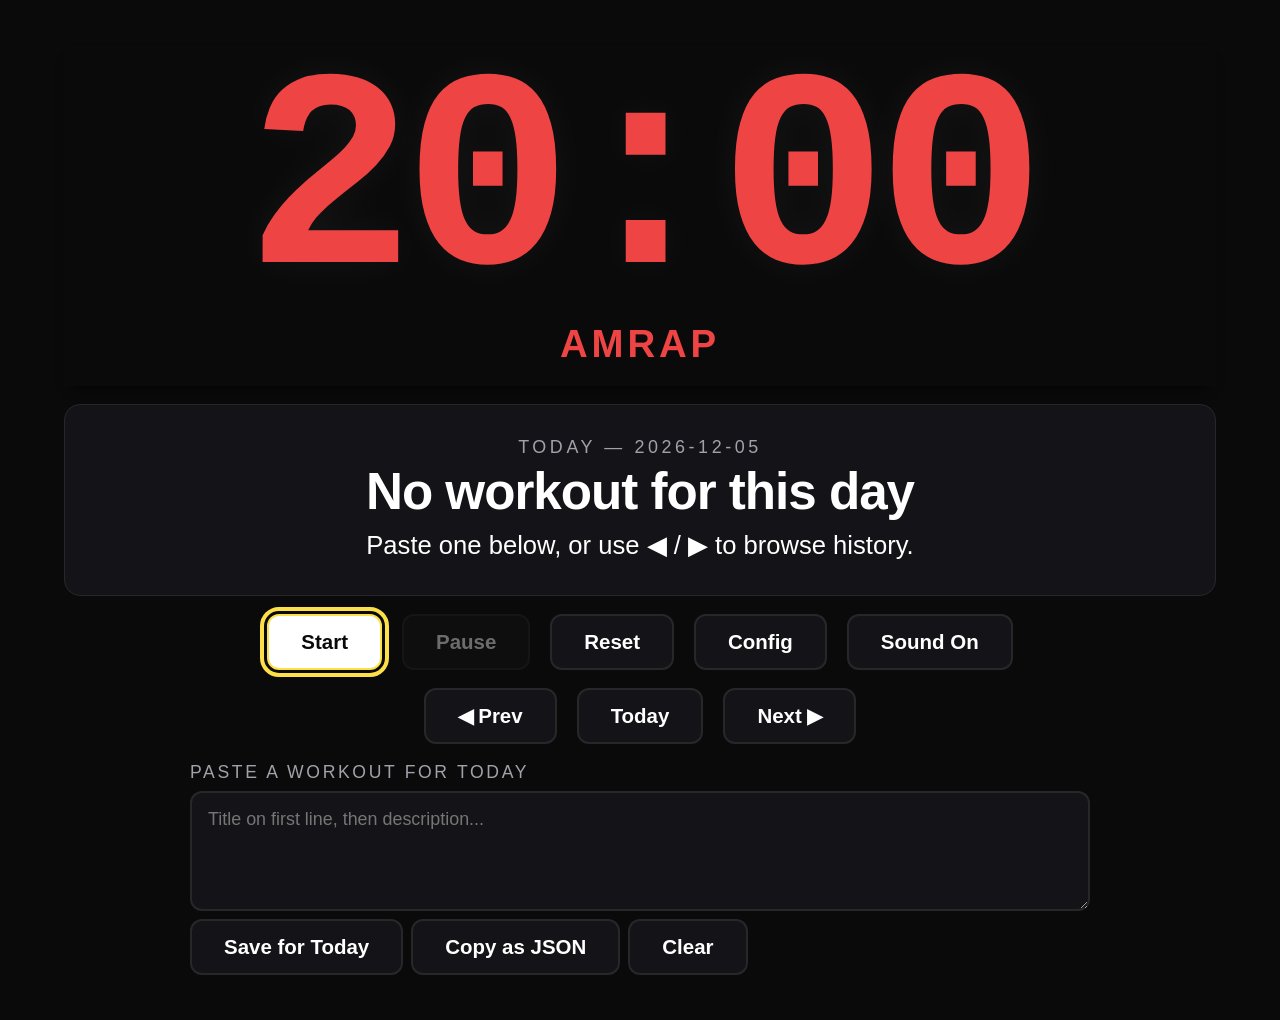
<file: index.html>
<!doctype html>
<html lang="en">
<head>
  <meta charset="utf-8">
  <meta name="viewport" content="width=device-width, initial-scale=1, viewport-fit=cover">
  <meta name="theme-color" content="#0a0a0a">
  <title>boxclock</title>
  <link rel="stylesheet" href="styles.css">
</head>
<body>
  <main id="app" class="app" data-kind="idle">
    <section class="timer-area" aria-live="polite">
      <div id="timer" class="timer" aria-label="Timer">20:00</div>
      <div class="status-line">
        <span id="segment-label" class="segment-label">Ready</span>
        <span id="round-info" class="round-info" hidden></span>
      </div>
    </section>

    <section class="workout-area">
      <div class="workout-date" id="workout-date"></div>
      <h1 id="workout-title" class="workout-title">No workout loaded</h1>
      <pre id="workout-body" class="workout-body"></pre>
    </section>

    <nav class="controls" aria-label="Timer controls">
      <button id="btn-start" class="btn btn-primary" type="button">Start</button>
      <button id="btn-pause" class="btn" type="button" disabled>Pause</button>
      <button id="btn-reset" class="btn" type="button">Reset</button>
      <button id="btn-config" class="btn" type="button">Config</button>
      <button id="btn-mute" class="btn" type="button" aria-pressed="false">Sound On</button>
    </nav>

    <nav class="day-nav" aria-label="Day navigation">
      <button id="btn-prev" class="btn" type="button" aria-label="Previous day">&#9664; Prev</button>
      <button id="btn-today" class="btn" type="button">Today</button>
      <button id="btn-next" class="btn" type="button" aria-label="Next day">Next &#9654;</button>
    </nav>

    <section class="paste-area">
      <label for="paste-box" class="paste-label">Paste a workout for today</label>
      <textarea id="paste-box" class="paste-box" rows="4" placeholder="Title on first line, then description..."></textarea>
      <div class="paste-actions">
        <button id="btn-paste-save" class="btn" type="button">Save for Today</button>
        <button id="btn-paste-copy" class="btn" type="button">Copy as JSON</button>
        <button id="btn-paste-clear" class="btn" type="button">Clear</button>
      </div>
    </section>
  </main>

  <dialog id="config-dialog" class="config-dialog" aria-labelledby="config-title">
    <form method="dialog" class="config-form" id="config-form">
      <h2 id="config-title">Timer Config</h2>

      <div class="preset-grid" role="tablist" aria-label="Timer presets">
        <button type="button" class="preset-btn" data-preset="amrap" data-index="1">1. AMRAP</button>
        <button type="button" class="preset-btn" data-preset="forTime" data-index="2">2. For Time</button>
        <button type="button" class="preset-btn" data-preset="emom" data-index="3">3. EMOM</button>
        <button type="button" class="preset-btn" data-preset="intervals" data-index="4">4. Intervals</button>
        <button type="button" class="preset-btn" data-preset="stopwatch" data-index="5">5. Stopwatch</button>
        <button type="button" class="preset-btn" data-preset="circuit" data-index="6">6. Circuit</button>
      </div>

      <div id="config-fields" class="config-fields"></div>

      <div class="config-actions">
        <button type="button" id="btn-config-save" class="btn btn-primary">Save</button>
        <button type="button" id="btn-config-cancel" class="btn">Cancel</button>
      </div>
    </form>
  </dialog>

  <script type="module" src="app.js"></script>
</body>
</html>
</file>
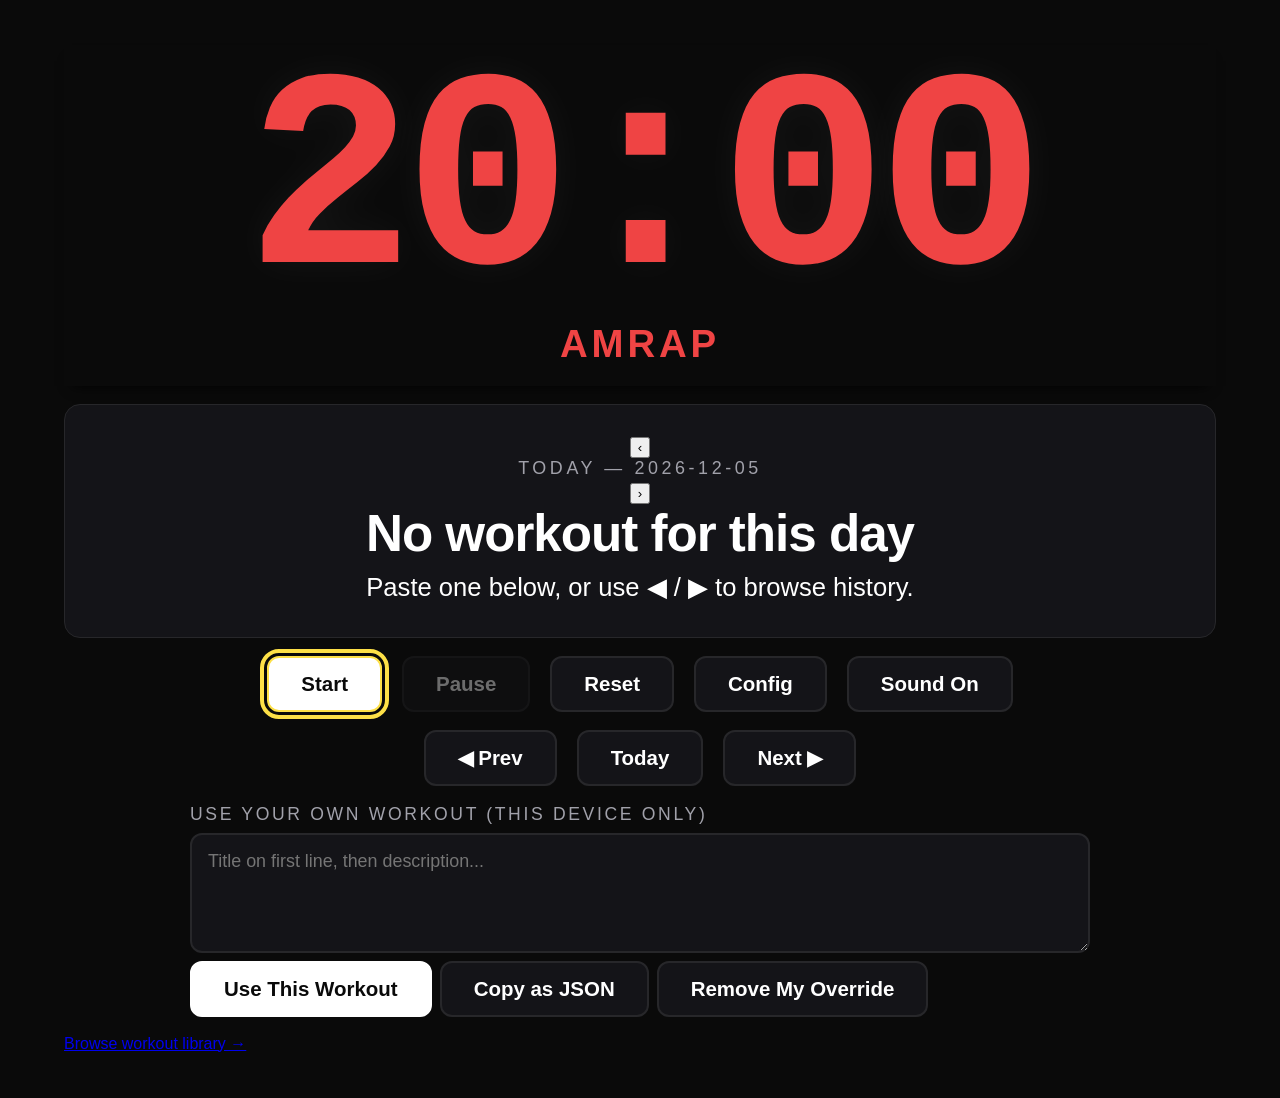
<file: public/index.html>
<!doctype html>
<html lang="en">
<head>
  <meta charset="utf-8">
  <meta name="viewport" content="width=device-width, initial-scale=1, viewport-fit=cover">
  <meta name="theme-color" content="#0a0a0a">
  <!-- Anchors asset URLs to the site root so the app loads correctly
       when served at /admin (Cloudflare Access-gated path) and not
       just at /. Without this, /admin/styles.css etc. would 404. -->
  <base href="/">
  <title>boxclock</title>
  <link rel="stylesheet" href="styles.css">
</head>
<body>
  <div id="admin-banner" class="admin-banner" hidden>Admin Mode &middot; Publish enabled</div>
  <main id="app" class="app" data-kind="idle">
    <section class="timer-area" aria-live="polite">
      <div id="timer" class="timer" aria-label="Timer">20:00</div>
      <div class="status-line">
        <span id="segment-label" class="segment-label">Ready</span>
        <span id="round-info" class="round-info" hidden></span>
      </div>
    </section>

    <section class="workout-area">
      <div class="date-row">
        <button id="btn-date-prev" class="date-arrow" type="button" aria-label="Previous day">&lsaquo;</button>
        <div class="workout-date" id="workout-date"></div>
        <button id="btn-date-next" class="date-arrow" type="button" aria-label="Next day">&rsaquo;</button>
      </div>
      <h1 id="workout-title" class="workout-title">No workout loaded</h1>
      <pre id="workout-body" class="workout-body"></pre>
    </section>

    <nav class="controls" aria-label="Timer controls">
      <button id="btn-start" class="btn btn-primary" type="button">Start</button>
      <button id="btn-pause" class="btn" type="button" disabled>Pause</button>
      <button id="btn-reset" class="btn" type="button">Reset</button>
      <button id="btn-config" class="btn" type="button">Config</button>
      <button id="btn-mute" class="btn btn-icon" type="button" aria-pressed="false" aria-label="Toggle sound">
        <svg class="icon icon-sound-on" viewBox="0 0 24 24" width="28" height="28" fill="none" stroke="currentColor" stroke-width="2" stroke-linecap="round" stroke-linejoin="round" aria-hidden="true">
          <polygon points="11 5 6 9 2 9 2 15 6 15 11 19 11 5"/>
          <path d="M19.07 4.93a10 10 0 0 1 0 14.14"/>
          <path d="M15.54 8.46a5 5 0 0 1 0 7.07"/>
        </svg>
        <svg class="icon icon-sound-off" viewBox="0 0 24 24" width="28" height="28" fill="none" stroke="currentColor" stroke-width="2" stroke-linecap="round" stroke-linejoin="round" aria-hidden="true">
          <polygon points="11 5 6 9 2 9 2 15 6 15 11 19 11 5"/>
          <line x1="23" y1="9" x2="17" y2="15"/>
          <line x1="17" y1="9" x2="23" y2="15"/>
        </svg>
      </button>
    </nav>

    <nav class="day-nav" aria-label="Day navigation">
      <button id="btn-prev" class="btn" type="button" aria-label="Previous day">&#9664; Prev</button>
      <button id="btn-today" class="btn" type="button">Today</button>
      <button id="btn-next" class="btn" type="button" aria-label="Next day">Next &#9654;</button>
    </nav>

    <section class="paste-area">
      <label for="paste-box" class="paste-label">Use your own workout (this device only)</label>
      <textarea id="paste-box" class="paste-box" rows="4" placeholder="Title on first line, then description..."></textarea>
      <div class="paste-actions">
        <button id="btn-paste-save" class="btn btn-primary" type="button">Use This Workout</button>
        <button id="btn-paste-copy" class="btn" type="button">Copy as JSON</button>
        <button id="btn-paste-clear" class="btn" type="button">Remove My Override</button>
      </div>
    </section>

    <section class="admin-area" id="admin-area" hidden>
      <label for="admin-box" class="paste-label">Admin — publish for everyone</label>
      <textarea id="admin-box" class="paste-box" rows="4" placeholder="Title on first line, then description..."></textarea>
      <div class="paste-actions">
        <button id="btn-admin-publish" class="btn btn-primary" type="button">Publish</button>
        <button id="btn-admin-delete" class="btn" type="button">Unpublish</button>
        <span id="admin-status" class="admin-status" aria-live="polite"></span>
      </div>
    </section>

    <section class="library-area" id="library-area" hidden>
      <a href="/" class="library-back">&larr; Back to timer</a>
      <h1 class="library-title">Workout Library</h1>
      <p class="library-sub" id="library-sub">Recent published workouts</p>
      <div id="library-list" class="library-list" aria-live="polite"></div>
      <p id="library-empty" class="library-empty" hidden>No published workouts yet.</p>
    </section>

    <footer class="page-footer">
      <a href="/wod" class="footer-link">Browse workout library &rarr;</a>
    </footer>
  </main>

  <dialog id="config-dialog" class="config-dialog" aria-labelledby="config-title">
    <form method="dialog" class="config-form" id="config-form">
      <h2 id="config-title">Timer Config</h2>

      <div class="preset-grid" role="tablist" aria-label="Timer presets">
        <button type="button" class="preset-btn" data-preset="amrap" data-index="1">1. AMRAP</button>
        <button type="button" class="preset-btn" data-preset="forTime" data-index="2">2. For Time</button>
        <button type="button" class="preset-btn" data-preset="emom" data-index="3">3. EMOM</button>
        <button type="button" class="preset-btn" data-preset="intervals" data-index="4">4. Intervals</button>
        <button type="button" class="preset-btn" data-preset="stopwatch" data-index="5">5. Stopwatch</button>
        <button type="button" class="preset-btn" data-preset="circuit" data-index="6">6. Circuit</button>
      </div>

      <div id="config-fields" class="config-fields"></div>

      <div class="config-actions">
        <button type="button" id="btn-config-save" class="btn btn-primary">Save</button>
        <button type="button" id="btn-config-cancel" class="btn">Cancel</button>
      </div>
    </form>
  </dialog>

  <script type="module" src="app.js"></script>
</body>
</html>
</file>
<file: styles.css>
:root {
  --bg: #0a0a0a;
  --fg: #ffffff;
  --muted: #a1a1aa;
  --panel: #141418;
  --border: #27272a;
  --accent: #ffffff;
  --accent-work: #ef4444;
  --accent-rest: #22c55e;
  --accent-station: #3b82f6;
  --focus: #fde047;
  --safe: 5vh 5vw;
}

* { box-sizing: border-box; }

html, body {
  margin: 0;
  padding: 0;
  background: var(--bg);
  color: var(--fg);
  font-family: -apple-system, BlinkMacSystemFont, "Segoe UI", Roboto, sans-serif;
  min-height: 100vh;
}

/* overflow-x: clip avoids making the body a scroll container, which
   would break position: sticky on the timer. Clip is visually the same
   as hidden here. */
html { overflow-x: clip; }

body {
  /* TV overscan safe area */
  padding: var(--safe);
}

.app {
  display: grid;
  grid-template-rows: auto auto auto auto auto;
  gap: clamp(1rem, 2vh, 2rem);
  max-width: 1600px;
  margin: 0 auto;
  transition: --accent 400ms ease;
}

/* --- Timer --- */

.timer-area {
  text-align: center;
  padding: 1rem 0 1.25rem;
  position: sticky;
  top: 0;
  z-index: 10;
  background: var(--bg);
  /* Soft fade into the content below so scrolling text doesn't butt up hard */
  box-shadow: 0 8px 12px -8px rgba(0, 0, 0, 0.9);
}

.timer {
  font-family: ui-monospace, "SF Mono", Menlo, Consolas, monospace;
  font-size: clamp(8rem, 22vw, 20rem);
  font-weight: 700;
  line-height: 0.9;
  letter-spacing: -0.04em;
  font-variant-numeric: tabular-nums;
  color: var(--accent);
  transition: color 250ms ease;
  text-shadow: 0 0 40px rgba(255,255,255,0.05);
}

.status-line {
  margin-top: 0.5rem;
  display: flex;
  justify-content: center;
  gap: clamp(1rem, 3vw, 3rem);
  align-items: baseline;
  flex-wrap: wrap;
}

.segment-label {
  font-size: clamp(1.5rem, 3vw, 3rem);
  font-weight: 800;
  text-transform: uppercase;
  letter-spacing: 0.1em;
  color: var(--accent);
  transition: color 250ms ease;
}

.round-info {
  font-size: clamp(1rem, 2vw, 2rem);
  font-weight: 500;
  color: var(--muted);
  font-variant-numeric: tabular-nums;
}

/* Segment-kind accents */
.app[data-kind="work"]    { --accent: var(--accent-work); }
.app[data-kind="rest"]    { --accent: var(--accent-rest); }
.app[data-kind="station"] { --accent: var(--accent-station); }
.app[data-kind="done"]    { --accent: var(--accent-rest); }
.app[data-kind="pre"]     { --accent: var(--focus); }

/* Pulsing in last 3 seconds of a segment */
.app[data-warn="true"] .timer { animation: pulse 1s ease-in-out infinite; }
@keyframes pulse {
  0%, 100% { transform: scale(1); }
  50% { transform: scale(1.03); }
}

/* --- Workout card --- */

.workout-area {
  background: var(--panel);
  border: 1px solid var(--border);
  border-radius: 1rem;
  padding: clamp(1rem, 3vw, 2rem);
  text-align: center;
}

.workout-date {
  font-size: clamp(0.9rem, 1.4vw, 1.25rem);
  color: var(--muted);
  text-transform: uppercase;
  letter-spacing: 0.2em;
  margin-bottom: 0.25rem;
}

.workout-title {
  font-size: clamp(2rem, 4vw, 4rem);
  margin: 0 0 0.5rem 0;
  font-weight: 800;
  letter-spacing: -0.02em;
}

.workout-body {
  font-size: clamp(1.25rem, 2vw, 2.5rem);
  white-space: pre-wrap;
  margin: 0;
  font-family: inherit;
  line-height: 1.3;
  color: var(--fg);
}

/* --- Buttons --- */

.controls, .day-nav {
  display: flex;
  flex-wrap: wrap;
  gap: clamp(0.5rem, 1vw, 1rem);
  justify-content: center;
}

.btn {
  appearance: none;
  background: var(--panel);
  color: var(--fg);
  border: 2px solid var(--border);
  border-radius: 0.75rem;
  padding: clamp(0.75rem, 1.5vh, 1.25rem) clamp(1rem, 2.5vw, 2rem);
  font-size: clamp(1rem, 1.6vw, 1.5rem);
  font-weight: 600;
  cursor: pointer;
  min-width: 7rem;
  min-height: 3.5rem;
  transition: transform 100ms ease, border-color 150ms ease, background 150ms ease;
  font-family: inherit;
}

.btn:hover:not(:disabled) { border-color: var(--muted); }
.btn:active:not(:disabled) { transform: scale(0.97); }

.btn:focus-visible {
  outline: 4px solid var(--focus);
  outline-offset: 3px;
  border-color: var(--focus);
}

.btn:disabled {
  opacity: 0.4;
  cursor: not-allowed;
}

.btn-primary {
  background: var(--fg);
  color: var(--bg);
  border-color: var(--fg);
}
.btn-primary:hover:not(:disabled) { border-color: var(--focus); }

/* --- Paste box --- */

.paste-area {
  display: grid;
  gap: 0.5rem;
  max-width: 900px;
  margin: 0 auto;
  width: 100%;
}

.paste-label {
  font-size: clamp(0.9rem, 1.4vw, 1.1rem);
  color: var(--muted);
  text-transform: uppercase;
  letter-spacing: 0.15em;
}

.paste-box {
  width: 100%;
  background: var(--panel);
  color: var(--fg);
  border: 2px solid var(--border);
  border-radius: 0.75rem;
  padding: 1rem;
  font-size: clamp(1rem, 1.4vw, 1.25rem);
  font-family: inherit;
  resize: vertical;
}

.paste-box:focus-visible {
  outline: 4px solid var(--focus);
  outline-offset: 2px;
  border-color: var(--focus);
}

.paste-actions {
  display: flex;
  gap: 0.5rem;
  flex-wrap: wrap;
}

/* --- Config dialog --- */

.config-dialog {
  background: var(--panel);
  color: var(--fg);
  border: 2px solid var(--border);
  border-radius: 1rem;
  padding: clamp(1rem, 3vw, 2rem);
  max-width: min(90vw, 700px);
  width: 100%;
  max-height: 90vh;
  overflow: auto;
}

.config-dialog::backdrop {
  background: rgba(0, 0, 0, 0.75);
  backdrop-filter: blur(4px);
}

.config-dialog h2 {
  margin: 0 0 1rem 0;
  font-size: clamp(1.5rem, 2.5vw, 2rem);
}

.preset-grid {
  display: grid;
  grid-template-columns: repeat(auto-fit, minmax(140px, 1fr));
  gap: 0.5rem;
  margin-bottom: 1.5rem;
}

.preset-btn {
  appearance: none;
  background: var(--bg);
  color: var(--fg);
  border: 2px solid var(--border);
  border-radius: 0.5rem;
  padding: 0.75rem;
  font-size: clamp(0.9rem, 1.4vw, 1.1rem);
  font-weight: 600;
  cursor: pointer;
  font-family: inherit;
}

.preset-btn:focus-visible {
  outline: 3px solid var(--focus);
  outline-offset: 2px;
}

.preset-btn[aria-selected="true"] {
  background: var(--fg);
  color: var(--bg);
  border-color: var(--fg);
}

.config-fields {
  display: grid;
  gap: 1rem;
  margin-bottom: 1.5rem;
}

.config-fields label {
  display: grid;
  gap: 0.25rem;
  font-size: clamp(0.95rem, 1.4vw, 1.1rem);
}

.config-fields .hint {
  color: var(--muted);
  font-size: 0.9em;
}

.config-fields input[type="number"],
.config-fields input[type="text"] {
  background: var(--bg);
  color: var(--fg);
  border: 2px solid var(--border);
  border-radius: 0.5rem;
  padding: 0.6rem 0.75rem;
  font-size: clamp(1rem, 1.4vw, 1.1rem);
  font-family: inherit;
}

.config-fields input:focus-visible {
  outline: 3px solid var(--focus);
  outline-offset: 2px;
  border-color: var(--focus);
}

.stations-list {
  display: grid;
  gap: 0.5rem;
}

.station-row {
  display: grid;
  grid-template-columns: 1fr 6rem auto;
  gap: 0.5rem;
  align-items: center;
}

.station-row input[type="text"] { min-width: 0; }

.station-actions {
  display: flex;
  gap: 0.5rem;
  justify-content: flex-end;
}

.btn-sm {
  min-width: auto;
  min-height: auto;
  padding: 0.5rem 0.75rem;
  font-size: 0.95rem;
}

.config-actions {
  display: flex;
  justify-content: flex-end;
  gap: 0.5rem;
}

/* --- Responsive --- */

@media (max-width: 640px) {
  :root { --safe: 2vh 3vw; }
  .timer { font-size: clamp(5rem, 28vw, 10rem); }
  .btn { min-width: 5.5rem; }
  .station-row { grid-template-columns: 1fr 5rem auto; }
}

@media (min-width: 1200px) {
  /* Likely a TV — keep generous spacing */
  .controls, .day-nav { gap: 1.25rem; }
}

/* Reduce motion */
@media (prefers-reduced-motion: reduce) {
  .app[data-warn="true"] .timer { animation: none; }
  * { transition: none !important; }
}
</file>
<file: public/styles.css>
:root {
  --bg: #0a0a0a;
  --fg: #ffffff;
  --muted: #a1a1aa;
  --panel: #141418;
  --border: #27272a;
  --accent: #ffffff;
  --accent-work: #ef4444;
  --accent-rest: #22c55e;
  --accent-station: #3b82f6;
  --focus: #fde047;
  --safe: 5vh 5vw;
}

* { box-sizing: border-box; }

html, body {
  margin: 0;
  padding: 0;
  background: var(--bg);
  color: var(--fg);
  font-family: -apple-system, BlinkMacSystemFont, "Segoe UI", Roboto, sans-serif;
  min-height: 100vh;
}

/* overflow-x: clip avoids making the body a scroll container, which
   would break position: sticky on the timer. Clip is visually the same
   as hidden here. */
html { overflow-x: clip; }

body {
  /* TV overscan safe area */
  padding: var(--safe);
}

.app {
  display: grid;
  grid-template-rows: auto auto auto auto auto;
  gap: clamp(0.5rem, 1.2vh, 1.25rem);
  max-width: 1600px;
  margin: 0 auto;
  transition: --accent 400ms ease;
}

/* --- Timer --- */

.timer-area {
  text-align: center;
  padding: 1rem 0 1.25rem;
  position: sticky;
  top: 0;
  z-index: 10;
  background: var(--bg);
  /* Soft fade into the content below so scrolling text doesn't butt up hard */
  box-shadow: 0 8px 12px -8px rgba(0, 0, 0, 0.9);
}

.timer {
  font-family: ui-monospace, "SF Mono", Menlo, Consolas, monospace;
  font-size: clamp(8rem, 22vw, 20rem);
  font-weight: 700;
  line-height: 0.9;
  letter-spacing: -0.04em;
  font-variant-numeric: tabular-nums;
  color: var(--accent);
  transition: color 250ms ease;
  text-shadow: 0 0 40px rgba(255,255,255,0.05);
}

.status-line {
  margin-top: 0.5rem;
  display: flex;
  justify-content: center;
  gap: clamp(1rem, 3vw, 3rem);
  align-items: baseline;
  flex-wrap: wrap;
}

.segment-label {
  font-size: clamp(1.5rem, 3vw, 3rem);
  font-weight: 800;
  text-transform: uppercase;
  letter-spacing: 0.1em;
  color: var(--accent);
  transition: color 250ms ease;
}

.round-info {
  font-size: clamp(1rem, 2vw, 2rem);
  font-weight: 500;
  color: var(--muted);
  font-variant-numeric: tabular-nums;
}

/* Segment-kind accents */
.app[data-kind="work"]    { --accent: var(--accent-work); }
.app[data-kind="rest"]    { --accent: var(--accent-rest); }
.app[data-kind="station"] { --accent: var(--accent-station); }
.app[data-kind="done"]    { --accent: var(--accent-rest); }
.app[data-kind="pre"]     { --accent: var(--focus); }

/* Pulsing in last 3 seconds of a segment */
.app[data-warn="true"] .timer { animation: pulse 1s ease-in-out infinite; }
@keyframes pulse {
  0%, 100% { transform: scale(1); }
  50% { transform: scale(1.03); }
}

/* --- Workout card --- */

.workout-area {
  background: var(--panel);
  border: 1px solid var(--border);
  border-radius: 1rem;
  padding: clamp(0.75rem, 2.5vw, 2rem);
  text-align: center;
}

/* Date row: ‹  TODAY — 2026-04-22  › */
.date-row {
  display: flex;
  align-items: center;
  justify-content: center;
  gap: 0.5rem;
  margin-bottom: 0.5rem;
}

.workout-date {
  font-size: clamp(0.95rem, 1.5vw, 1.35rem);
  color: var(--muted);
  text-transform: uppercase;
  letter-spacing: 0.2em;
  font-variant-numeric: tabular-nums;
  white-space: nowrap;
}

.date-arrow {
  appearance: none;
  background: transparent;
  border: none;
  color: var(--muted);
  font-size: clamp(1.5rem, 3vw, 2.25rem);
  line-height: 1;
  cursor: pointer;
  padding: 0.25rem 0.75rem;
  border-radius: 0.5rem;
  font-family: inherit;
  transition: color 120ms ease, background 120ms ease;
}
.date-arrow:hover { color: var(--fg); background: rgba(255, 255, 255, 0.05); }
.date-arrow:focus-visible {
  outline: 3px solid var(--focus);
  outline-offset: 2px;
  color: var(--fg);
}

.workout-title {
  font-size: clamp(2rem, 4vw, 4rem);
  margin: 0 0 0.5rem 0;
  font-weight: 800;
  letter-spacing: -0.02em;
}

.workout-body {
  font-size: clamp(1.25rem, 2vw, 2.5rem);
  white-space: pre-wrap;
  margin: 0;
  font-family: inherit;
  line-height: 1.3;
  color: var(--fg);
}

/* --- Buttons --- */

.controls, .day-nav {
  display: flex;
  flex-wrap: wrap;
  gap: clamp(0.5rem, 1vw, 1rem);
  justify-content: center;
}

.btn {
  appearance: none;
  background: var(--panel);
  color: var(--fg);
  border: 2px solid var(--border);
  border-radius: 0.75rem;
  padding: clamp(0.75rem, 1.5vh, 1.25rem) clamp(1rem, 2.5vw, 2rem);
  font-size: clamp(1rem, 1.6vw, 1.5rem);
  font-weight: 600;
  cursor: pointer;
  min-width: 7rem;
  min-height: 3.5rem;
  transition: transform 100ms ease, border-color 150ms ease, background 150ms ease;
  font-family: inherit;
}

.btn:hover:not(:disabled) { border-color: var(--muted); }
.btn:active:not(:disabled) { transform: scale(0.97); }

.btn:focus-visible {
  outline: 4px solid var(--focus);
  outline-offset: 3px;
  border-color: var(--focus);
}

.btn:disabled {
  opacity: 0.4;
  cursor: not-allowed;
}

.btn-primary {
  background: var(--fg);
  color: var(--bg);
  border-color: var(--fg);
}
.btn-primary:hover:not(:disabled) { border-color: var(--focus); }

/* Icon-only button (speaker mute toggle).
   Width is narrower than a label-text button and the two SVGs share
   the same slot, with aria-pressed driving which one is visible. */
.btn-icon {
  min-width: 4rem;
  padding-left: 1rem;
  padding-right: 1rem;
  display: inline-flex;
  align-items: center;
  justify-content: center;
}
.btn-icon .icon { display: block; }
#btn-mute[aria-pressed="false"] .icon-sound-off { display: none; }
#btn-mute[aria-pressed="true"]  .icon-sound-on  { display: none; }
#btn-mute[aria-pressed="true"]  { color: var(--muted); }

/* --- Paste box --- */

.paste-area {
  display: grid;
  gap: 0.5rem;
  max-width: 900px;
  margin: 0 auto;
  width: 100%;
}

.paste-label {
  font-size: clamp(0.9rem, 1.4vw, 1.1rem);
  color: var(--muted);
  text-transform: uppercase;
  letter-spacing: 0.15em;
}

.paste-box {
  width: 100%;
  background: var(--panel);
  color: var(--fg);
  border: 2px solid var(--border);
  border-radius: 0.75rem;
  padding: 1rem;
  font-size: clamp(1rem, 1.4vw, 1.25rem);
  font-family: inherit;
  resize: vertical;
}

.paste-box:focus-visible {
  outline: 4px solid var(--focus);
  outline-offset: 2px;
  border-color: var(--focus);
}

.paste-actions {
  display: flex;
  gap: 0.5rem;
  flex-wrap: wrap;
  align-items: center;
}

/* --- Admin mode banner (only visible with ?admin=1) --- */

.admin-banner[hidden] { display: none; }

.admin-banner {
  /* Negative margin escapes the body's safe-area padding so the bar
     spans the full viewport. Inner padding keeps the text inside the
     5% TV-safe zone. */
  margin: -5vh -5vw 1.5rem;
  padding: 0.6rem 5vw;
  background: var(--accent-work);
  color: #fff;
  text-align: center;
  font-weight: 800;
  text-transform: uppercase;
  letter-spacing: 0.2em;
  font-size: clamp(0.8rem, 1.2vw, 1rem);
}

/* --- Admin area (only visible with ?admin=1) --- */

/* [hidden] must win over display: grid below. */
.admin-area[hidden] { display: none; }

.admin-area {
  display: grid;
  gap: 0.5rem;
  max-width: 900px;
  margin: 0 auto;
  width: 100%;
  padding: 1rem;
  border: 2px dashed var(--accent-work);
  border-radius: 0.75rem;
}

.admin-status {
  color: var(--muted);
  font-size: clamp(0.9rem, 1.4vw, 1.1rem);
  margin-left: 0.5rem;
}
.admin-status[data-state="ok"]   { color: var(--accent-rest); }
.admin-status[data-state="err"]  { color: var(--accent-work); }

/* --- Config dialog --- */

.config-dialog {
  background: var(--panel);
  color: var(--fg);
  border: 2px solid var(--border);
  border-radius: 1rem;
  padding: clamp(1rem, 3vw, 2rem);
  max-width: min(90vw, 700px);
  width: 100%;
  max-height: 90vh;
  overflow: auto;
}

.config-dialog::backdrop {
  background: rgba(0, 0, 0, 0.75);
  backdrop-filter: blur(4px);
}

.config-dialog h2 {
  margin: 0 0 1rem 0;
  font-size: clamp(1.5rem, 2.5vw, 2rem);
}

.preset-grid {
  display: grid;
  grid-template-columns: repeat(auto-fit, minmax(150px, 1fr));
  gap: 0.5rem;
  margin-bottom: 1.25rem;
  padding-bottom: 1.25rem;
  border-bottom: 1px solid var(--border);
}

.preset-btn {
  appearance: none;
  background: var(--bg);
  color: var(--fg);
  border: 2px solid var(--border);
  border-radius: 0.5rem;
  padding: 0.85rem 0.75rem;
  font-size: clamp(0.95rem, 1.5vw, 1.1rem);
  font-weight: 600;
  cursor: pointer;
  font-family: inherit;
  min-height: 3rem;
  transition: border-color 120ms ease, background 120ms ease;
}
.preset-btn:hover:not([aria-selected="true"]) { border-color: var(--muted); }

.preset-btn:focus-visible {
  outline: 3px solid var(--focus);
  outline-offset: 2px;
}

.preset-btn[aria-selected="true"] {
  background: var(--fg);
  color: var(--bg);
  border-color: var(--fg);
  box-shadow: 0 0 0 3px rgba(255, 255, 255, 0.08);
}

.config-fields {
  display: grid;
  gap: 0.875rem;
  margin-bottom: 1.25rem;
}
.config-fields:empty { margin-bottom: 0; }

.config-fields label {
  display: grid;
  gap: 0.35rem;
  font-size: clamp(0.95rem, 1.4vw, 1.05rem);
  font-weight: 500;
}

.config-fields .hint {
  color: var(--muted);
  font-size: 0.9em;
  font-weight: 400;
  font-variant-numeric: tabular-nums;
}

.config-fields input[type="number"],
.config-fields input[type="text"] {
  background: var(--bg);
  color: var(--fg);
  border: 2px solid var(--border);
  border-radius: 0.5rem;
  padding: 0.6rem 0.75rem;
  font-size: clamp(1rem, 1.4vw, 1.1rem);
  font-family: inherit;
}

.config-fields input:focus-visible {
  outline: 3px solid var(--focus);
  outline-offset: 2px;
  border-color: var(--focus);
}

.stations-list {
  display: grid;
  gap: 0.5rem;
}

.station-row {
  display: grid;
  grid-template-columns: 1fr 6rem auto;
  gap: 0.5rem;
  align-items: center;
}

.station-row input[type="text"] { min-width: 0; }

.station-actions {
  display: flex;
  gap: 0.5rem;
  justify-content: flex-end;
}

.btn-sm {
  min-width: auto;
  min-height: auto;
  padding: 0.5rem 0.75rem;
  font-size: 0.95rem;
}

.config-actions {
  display: flex;
  justify-content: flex-end;
  gap: 0.5rem;
}

/* --- Responsive --- */

@media (max-width: 640px) {
  /* No TV overscan on phones — reclaim the edge padding for content. */
  :root { --safe: 1.25vh 3vw; }
  .timer { font-size: clamp(5rem, 28vw, 10rem); }
  .timer-area { padding: 0.5rem 0 0.75rem; }
  .btn { min-width: 5.5rem; min-height: 3rem; padding: 0.6rem 1rem; }
  .station-row { grid-template-columns: 1fr 5rem auto; }
  .app { gap: 0.6rem; }
  .workout-area { padding: 0.75rem 1rem; }
  .workout-title { font-size: clamp(1.5rem, 6vw, 2.5rem); }
  .workout-body { font-size: clamp(1rem, 4.5vw, 1.5rem); }
  .controls, .day-nav, .paste-actions { gap: 0.4rem; }
  .paste-box { padding: 0.6rem; }
}

@media (min-width: 1200px) {
  /* Likely a TV — keep generous spacing */
  .controls, .day-nav { gap: 1.25rem; }
}

/* --- Page footer (link to /wod library, kept low-key on purpose) --- */

.page-footer {
  margin-top: 1rem;
  padding: 0.75rem 0;
  text-align: center;
}

.footer-link {
  color: var(--muted);
  text-decoration: none;
  font-size: clamp(0.85rem, 1.2vw, 1rem);
  letter-spacing: 0.05em;
  border-bottom: 1px solid transparent;
  padding-bottom: 1px;
  transition: color 120ms ease, border-color 120ms ease;
}
.footer-link:hover { color: var(--fg); border-bottom-color: var(--muted); }
.footer-link:focus-visible {
  outline: 3px solid var(--focus);
  outline-offset: 4px;
  color: var(--fg);
}

/* --- Workout library (/wod page) --- */

.library-area[hidden] { display: none; }

.library-area {
  max-width: 900px;
  margin: 0 auto;
  width: 100%;
  padding: 1rem 0;
}

.library-back {
  display: inline-block;
  color: var(--muted);
  text-decoration: none;
  font-size: clamp(0.9rem, 1.3vw, 1.05rem);
  margin-bottom: 1rem;
  padding: 0.5rem 0.75rem;
  border-radius: 0.5rem;
  transition: color 120ms ease, background 120ms ease;
}
.library-back:hover { color: var(--fg); background: rgba(255, 255, 255, 0.05); }
.library-back:focus-visible {
  outline: 3px solid var(--focus);
  outline-offset: 2px;
  color: var(--fg);
}

.library-title {
  font-size: clamp(2rem, 4.5vw, 3.5rem);
  font-weight: 800;
  letter-spacing: -0.02em;
  margin: 0;
}

.library-sub {
  color: var(--muted);
  font-size: clamp(0.95rem, 1.4vw, 1.15rem);
  margin: 0 0 1.5rem 0;
}

.library-list {
  display: grid;
  gap: clamp(0.75rem, 2vw, 1.25rem);
}

.library-card {
  background: var(--panel);
  border: 1px solid var(--border);
  border-radius: 1rem;
  padding: clamp(1rem, 2.5vw, 1.75rem);
  display: grid;
  gap: 0.5rem;
}

.library-date {
  font-size: clamp(0.8rem, 1.2vw, 0.95rem);
  color: var(--muted);
  text-transform: uppercase;
  letter-spacing: 0.2em;
  font-variant-numeric: tabular-nums;
}

.library-card-title {
  font-size: clamp(1.5rem, 3vw, 2.25rem);
  font-weight: 800;
  margin: 0;
  letter-spacing: -0.02em;
}

.library-card-body {
  font-size: clamp(1rem, 1.6vw, 1.25rem);
  white-space: pre-wrap;
  margin: 0.25rem 0 0.5rem 0;
  font-family: inherit;
  line-height: 1.4;
}

.library-open {
  justify-self: start;
  color: var(--muted);
  text-decoration: none;
  font-size: clamp(0.9rem, 1.3vw, 1.05rem);
  padding: 0.4rem 0.75rem;
  border: 1px solid var(--border);
  border-radius: 0.5rem;
  transition: color 120ms ease, border-color 120ms ease;
}
.library-open:hover { color: var(--fg); border-color: var(--muted); }
.library-open:focus-visible {
  outline: 3px solid var(--focus);
  outline-offset: 2px;
  color: var(--fg);
}

.library-empty {
  color: var(--muted);
  font-size: clamp(1rem, 1.5vw, 1.2rem);
  text-align: center;
  padding: 2rem 0;
}

/* Reduce motion */
@media (prefers-reduced-motion: reduce) {
  .app[data-warn="true"] .timer { animation: none; }
  * { transition: none !important; }
}
</file>
